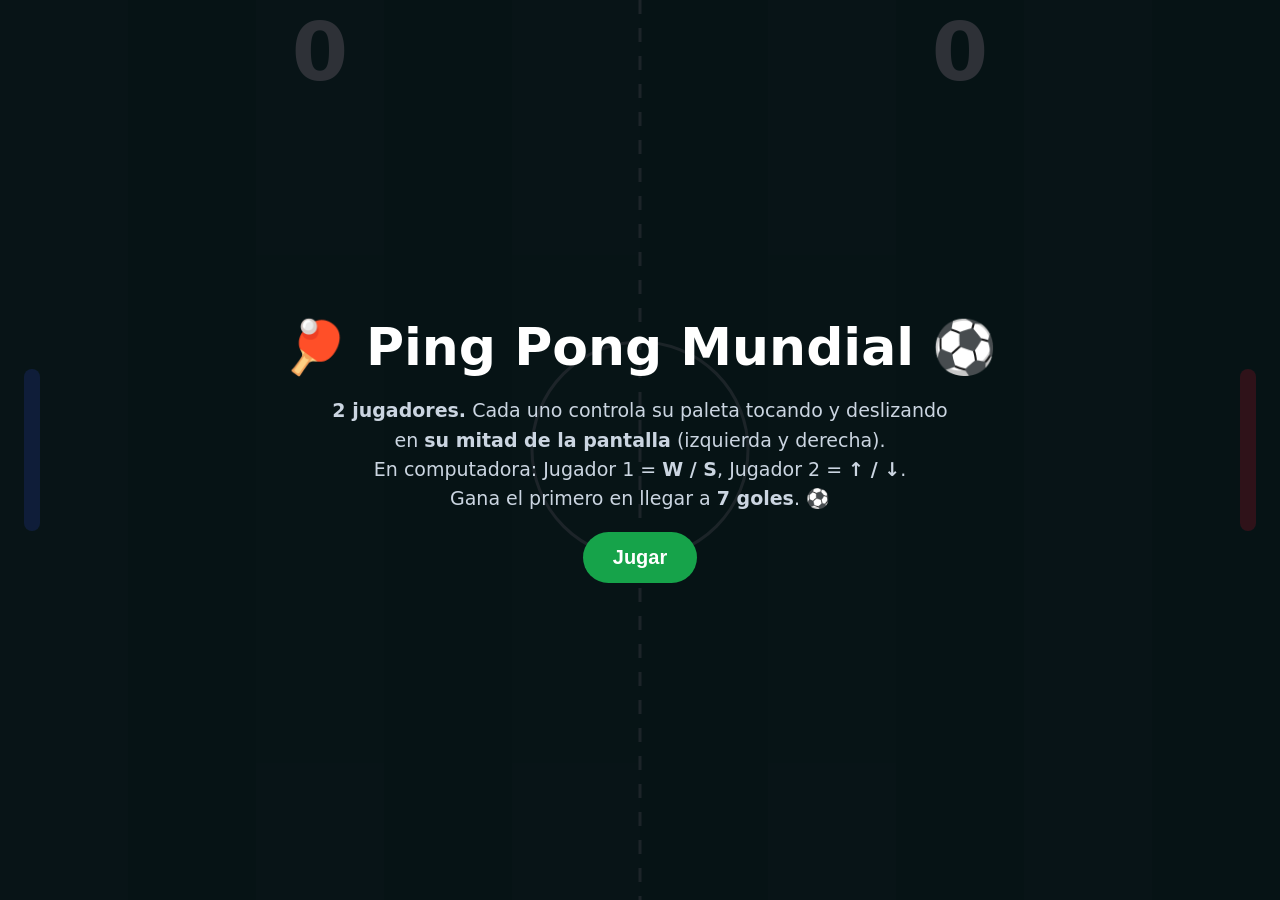
<file: ping-pong.html>
<!DOCTYPE html>
<html lang="es">
<head>
<meta charset="UTF-8">
<meta name="viewport" content="width=device-width, initial-scale=1.0, maximum-scale=1.0, user-scalable=no, viewport-fit=cover">
<title>Ping Pong Mundial ⚽</title>
<style>
  * { margin: 0; padding: 0; box-sizing: border-box; }
  html, body {
    width: 100%; height: 100%;
    overflow: hidden;
    background: #0b0f1a;
    font-family: system-ui, sans-serif;
    overscroll-behavior: none;
    touch-action: none;
    user-select: none;
    -webkit-user-select: none;
    -webkit-touch-callout: none;
  }
  #juego { display: block; width: 100vw; height: 100vh; touch-action: none; }
  #overlay {
    position: fixed; inset: 0;
    display: flex; flex-direction: column;
    align-items: center; justify-content: center;
    gap: 18px; text-align: center; color: #fff;
    background: rgba(5,8,16,0.82);
    padding: 24px;
  }
  #overlay h1 { font-size: clamp(26px, 7vw, 52px); font-weight: 700; }
  #overlay p { font-size: clamp(14px, 3.6vw, 19px); color: #cbd5e1; max-width: 620px; line-height: 1.55; }
  #overlay button {
    background: #16a34a; color: #fff; border: none;
    padding: 14px 30px; border-radius: 999px;
    font-size: clamp(16px, 4.4vw, 20px); font-weight: 600; cursor: pointer;
  }
  #overlay button:active { transform: scale(0.96); }
  .hide { display: none !important; }
</style>
</head>
<body>
  <canvas id="juego"></canvas>

  <div id="overlay">
    <h1>🏓 Ping Pong Mundial ⚽</h1>
    <p>
      <b>2 jugadores.</b> Cada uno controla su paleta tocando y deslizando
      en <b>su mitad de la pantalla</b> (izquierda y derecha).<br>
      En computadora: Jugador 1 = <b>W / S</b>, Jugador 2 = <b>↑ / ↓</b>.<br>
      Gana el primero en llegar a <b>7 goles</b>. ⚽
    </p>
    <button id="btnJugar">Jugar</button>
  </div>

<script>
const canvas = document.getElementById('juego');
const ctx = canvas.getContext('2d');
const overlay = document.getElementById('overlay');
const btnJugar = document.getElementById('btnJugar');

let W = 0, H = 0, dpr = 1;
function ajustarTamano() {
  dpr = Math.min(window.devicePixelRatio || 1, 2);
  W = window.innerWidth;
  H = window.innerHeight;
  canvas.width = W * dpr;
  canvas.height = H * dpr;
  ctx.setTransform(dpr, 0, 0, dpr, 0, 0);
  // Reposicionar paletas verticalmente al cambiar tamaño
  jugador1.x = 24;
  jugador2.x = W - 24 - palaAncho;
}
window.addEventListener('resize', ajustarTamano);
window.addEventListener('orientationchange', () => setTimeout(ajustarTamano, 200));

// --- Dimensiones relativas ---
const palaAncho = 16;
function altoPala() { return Math.max(80, H * 0.18); }

const jugador1 = { x: 24, y: 0, toque: null };
const jugador2 = { x: 0,  y: 0, toque: null };
const pelota = { x: 0, y: 0, r: 16, vx: 0, vy: 0, giro: 0 };

let puntos1 = 0, puntos2 = 0;
const META = 7;
let jugando = false, finJuego = false;
const teclas = {};

// --- Controles teclado ---
document.addEventListener('keydown', e => {
  teclas[e.key.toLowerCase()] = true;
  if (['arrowup','arrowdown'].includes(e.key.toLowerCase())) e.preventDefault();
});
document.addEventListener('keyup', e => teclas[e.key.toLowerCase()] = false);

// --- Controles táctiles multitáctiles ---
// Cada toque se asigna a la mitad izquierda (J1) o derecha (J2).
function actualizarToques(e) {
  e.preventDefault();
  for (const t of e.touches) {
    const x = t.clientX;
    if (x < W / 2) jugador1.objetivo = t.clientY;
    else jugador2.objetivo = t.clientY;
  }
}
canvas.addEventListener('touchstart', actualizarToques, { passive: false });
canvas.addEventListener('touchmove', actualizarToques, { passive: false });
canvas.addEventListener('touchend', e => e.preventDefault(), { passive: false });

// --- Lógica ---
function lanzarPelota(dir) {
  pelota.x = W / 2;
  pelota.y = H / 2;
  const vel = Math.max(6, W * 0.008);
  pelota.vx = vel * dir;
  pelota.vy = (Math.random() * 2 - 1) * vel * 0.6;
  pelota.giro = 0;
}

function nuevaPartida() {
  puntos1 = 0; puntos2 = 0;
  finJuego = false; jugando = true;
  jugador1.y = H/2 - altoPala()/2;
  jugador2.y = H/2 - altoPala()/2;
  jugador1.objetivo = null; jugador2.objetivo = null;
  lanzarPelota(Math.random() < 0.5 ? 1 : -1);
  overlay.classList.add('hide');
}
btnJugar.addEventListener('click', nuevaPartida);

function limita(p) {
  const a = altoPala();
  p.y = Math.max(0, Math.min(H - a, p.y));
}

function moverPala(p, arriba, abajo) {
  const a = altoPala();
  const velTeclado = Math.max(8, H * 0.014);
  // Táctil: seguir el dedo suavemente
  if (p.objetivo != null) {
    const destino = p.objetivo - a / 2;
    p.y += (destino - p.y) * 0.35;
  }
  // Teclado
  if (teclas[arriba]) p.y -= velTeclado;
  if (teclas[abajo])  p.y += velTeclado;
  limita(p);
}

function rebotePaleta(pala, dir) {
  const a = altoPala();
  pelota.vx = Math.abs(pelota.vx) * 1.05 * dir;
  const impacto = (pelota.y - (pala.y + a/2)) / (a/2);
  pelota.vy = impacto * Math.max(7, W * 0.009);
  pelota.giro += impacto * 0.4;
  // Limitar velocidad máxima
  const max = W * 0.022;
  pelota.vx = Math.max(-max, Math.min(max, pelota.vx));
}

function actualizar() {
  if (!jugando) return;

  moverPala(jugador1, 'w', 's');
  moverPala(jugador2, 'arrowup', 'arrowdown');

  pelota.x += pelota.vx;
  pelota.y += pelota.vy;
  pelota.giro += pelota.vx * 0.01;

  // Rebote arriba/abajo
  if (pelota.y - pelota.r < 0) { pelota.y = pelota.r; pelota.vy *= -1; }
  if (pelota.y + pelota.r > H) { pelota.y = H - pelota.r; pelota.vy *= -1; }

  const a = altoPala();
  // Colisión J1 (izquierda)
  if (pelota.vx < 0 &&
      pelota.x - pelota.r < jugador1.x + palaAncho &&
      pelota.x - pelota.r > jugador1.x - 20 &&
      pelota.y > jugador1.y && pelota.y < jugador1.y + a) {
    pelota.x = jugador1.x + palaAncho + pelota.r;
    rebotePaleta(jugador1, 1);
  }
  // Colisión J2 (derecha)
  if (pelota.vx > 0 &&
      pelota.x + pelota.r > jugador2.x &&
      pelota.x + pelota.r < jugador2.x + palaAncho + 20 &&
      pelota.y > jugador2.y && pelota.y < jugador2.y + a) {
    pelota.x = jugador2.x - pelota.r;
    rebotePaleta(jugador2, -1);
  }

  // Goles
  if (pelota.x < -pelota.r) { puntos2++; punto(-1); }
  if (pelota.x > W + pelota.r) { puntos1++; punto(1); }
}

function punto(dir) {
  if (puntos1 >= META || puntos2 >= META) {
    finJuego = true; jugando = false;
    mostrarFin();
  } else {
    lanzarPelota(dir);
  }
}

function mostrarFin() {
  const ganador = puntos1 > puntos2 ? 'Jugador 1 🟦' : 'Jugador 2 🟥';
  overlay.querySelector('h1').textContent = '⚽ ¡' + ganador + ' gana! ⚽';
  overlay.querySelector('p').innerHTML =
    'Marcador final: <b>' + puntos1 + ' — ' + puntos2 + '</b><br>¿Otra revancha?';
  btnJugar.textContent = 'Jugar de nuevo';
  overlay.classList.remove('hide');
}

// --- Dibujo del balón de fútbol ---
function dibujarBalon(x, y, r, giro) {
  ctx.save();
  ctx.translate(x, y);
  ctx.rotate(giro);

  // Esfera blanca con sombreado
  const grad = ctx.createRadialGradient(-r*0.3, -r*0.3, r*0.2, 0, 0, r);
  grad.addColorStop(0, '#ffffff');
  grad.addColorStop(1, '#d4d4d4');
  ctx.beginPath();
  ctx.arc(0, 0, r, 0, Math.PI * 2);
  ctx.fillStyle = grad;
  ctx.fill();

  // Pentágono central negro
  ctx.fillStyle = '#111';
  pentagono(0, 0, r * 0.42, -Math.PI / 2);
  ctx.fill();

  // Pentágonos exteriores alrededor
  const dist = r * 0.78;
  for (let i = 0; i < 5; i++) {
    const ang = -Math.PI / 2 + i * (Math.PI * 2 / 5);
    const px = Math.cos(ang) * dist;
    const py = Math.sin(ang) * dist;
    ctx.fillStyle = '#111';
    pentagono(px, py, r * 0.26, ang + Math.PI / 5);
    ctx.fill();
  }

  // Borde
  ctx.beginPath();
  ctx.arc(0, 0, r, 0, Math.PI * 2);
  ctx.lineWidth = 1.5;
  ctx.strokeStyle = '#999';
  ctx.stroke();

  ctx.restore();
}
function pentagono(cx, cy, rad, rot) {
  ctx.beginPath();
  for (let i = 0; i < 5; i++) {
    const a = rot + i * (Math.PI * 2 / 5);
    const px = cx + Math.cos(a) * rad;
    const py = cy + Math.sin(a) * rad;
    if (i === 0) ctx.moveTo(px, py); else ctx.lineTo(px, py);
  }
  ctx.closePath();
}

function dibujar() {
  // Cancha
  ctx.fillStyle = '#0c4a2f';
  ctx.fillRect(0, 0, W, H);
  // Franjas de césped
  ctx.fillStyle = 'rgba(255,255,255,0.03)';
  const franja = W / 10;
  for (let i = 0; i < 10; i += 2) ctx.fillRect(i * franja, 0, franja, H);

  // Línea y círculo central
  ctx.strokeStyle = 'rgba(255,255,255,0.5)';
  ctx.lineWidth = 3;
  ctx.setLineDash([14, 14]);
  ctx.beginPath(); ctx.moveTo(W/2, 0); ctx.lineTo(W/2, H); ctx.stroke();
  ctx.setLineDash([]);
  ctx.beginPath(); ctx.arc(W/2, H/2, Math.min(W,H)*0.12, 0, Math.PI*2); ctx.stroke();

  // Paletas
  const a = altoPala();
  redondeado(jugador1.x, jugador1.y, palaAncho, a, '#3b82f6');
  redondeado(jugador2.x, jugador2.y, palaAncho, a, '#ef4444');

  // Marcador
  ctx.fillStyle = 'rgba(255,255,255,0.9)';
  ctx.font = 'bold ' + Math.round(Math.min(W,H)*0.09) + 'px system-ui, sans-serif';
  ctx.textAlign = 'center'; ctx.textBaseline = 'top';
  ctx.fillText(puntos1, W*0.25, 18);
  ctx.fillText(puntos2, W*0.75, 18);

  // Balón
  if (jugando) dibujarBalon(pelota.x, pelota.y, pelota.r, pelota.giro);
}

function redondeado(x, y, w, h, color) {
  const r = w / 2;
  ctx.fillStyle = color;
  ctx.beginPath();
  ctx.moveTo(x + r, y);
  ctx.arcTo(x + w, y, x + w, y + h, r);
  ctx.arcTo(x + w, y + h, x, y + h, r);
  ctx.arcTo(x, y + h, x, y, r);
  ctx.arcTo(x, y, x + w, y, r);
  ctx.closePath();
  ctx.fill();
}

function bucle() {
  actualizar();
  dibujar();
  requestAnimationFrame(bucle);
}

// Tamaño del balón relativo a la pantalla
function ajustarPelota() { pelota.r = Math.max(12, Math.min(W, H) * 0.03); }

ajustarTamano();
ajustarPelota();
window.addEventListener('resize', ajustarPelota);
jugador1.y = H/2 - altoPala()/2;
jugador2.y = H/2 - altoPala()/2;
bucle();
</script>
</body>
</html>
</file>
